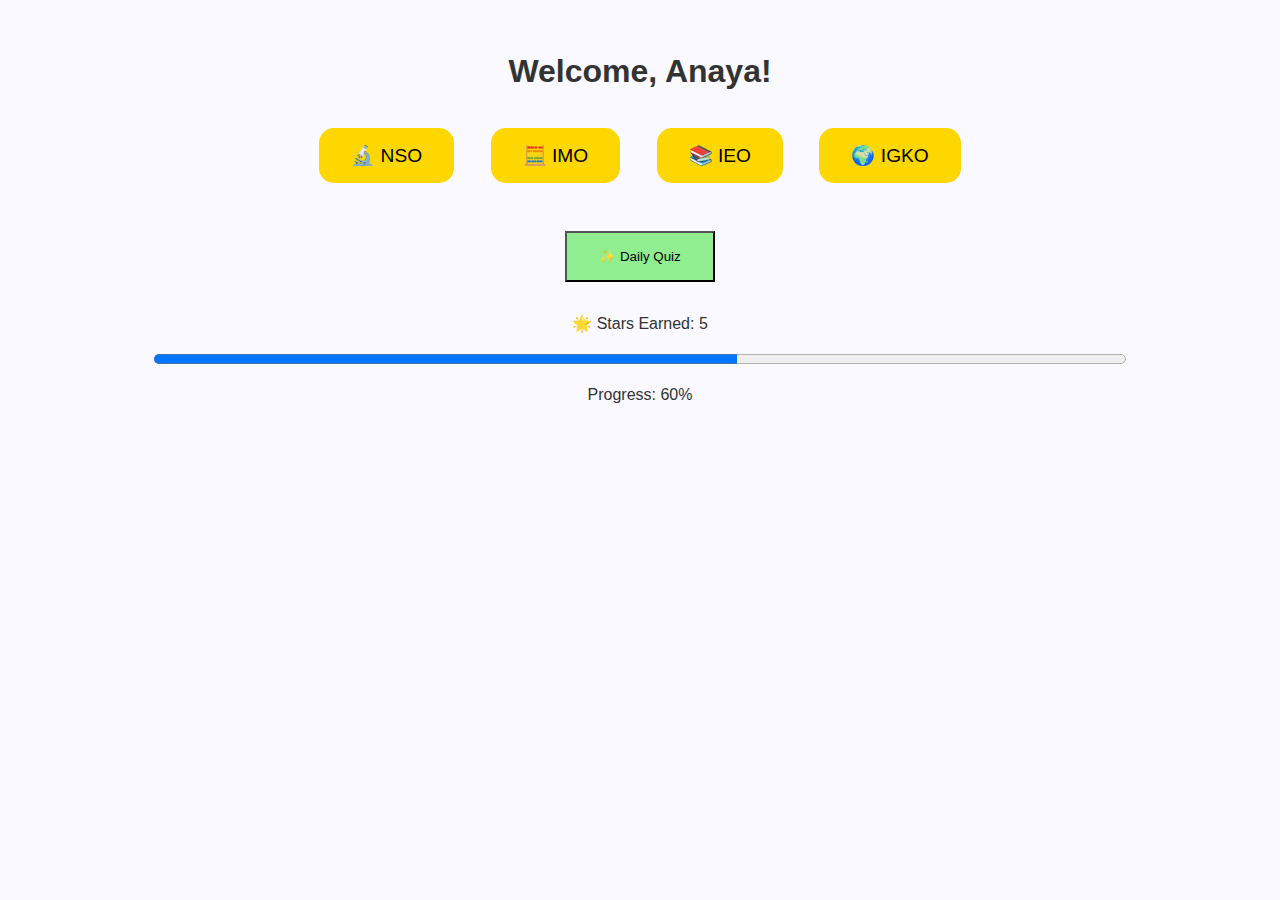
<file: index.html>
<!DOCTYPE html>
<html lang="en">
<head>
  <meta charset="UTF-8" />
  <meta name="viewport" content="width=device-width, initial-scale=1.0"/>
  <title>Olympiad Prep App</title>
  <link rel="stylesheet" href="css/styles.css" />
</head>
<body class="dashboard">
  <div class="container">
    <h1>Welcome, Anaya!</h1>

    <div class="subject-buttons">
      <button onclick="window.location.href='nso.html'">🔬 NSO</button>
      <button onclick="window.location.href='imo.html'">🧮 IMO</button>
      <button onclick="window.location.href='ieo.html'">📚 IEO</button>
      <button onclick="window.location.href='igko.html'">🌍 IGKO</button>
    </div>

    <button class="daily-quiz" onclick="alert('Starting Daily Quiz...')">✨ Daily Quiz</button>

    <div class="reward-section">
      <p>🌟 Stars Earned: <span id="star-count">5</span></p>
      <progress id="progress-bar" value="60" max="100"></progress>
      <p>Progress: 60%</p>
    </div>
  </div>
</body>
</html>
</file>
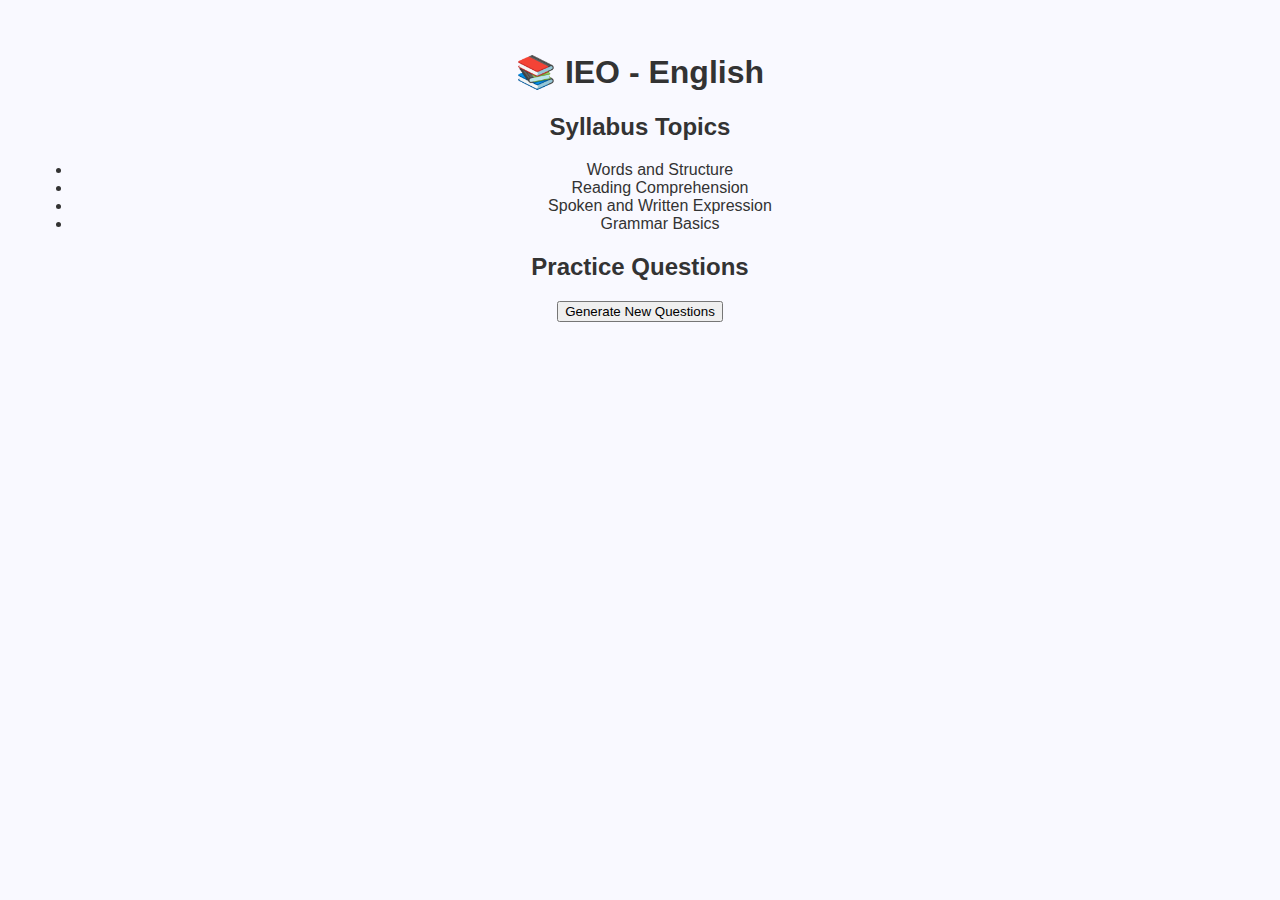
<file: ieo.html>
<!DOCTYPE html>
<html lang="en">
<head>
  <meta charset="UTF-8" />
  <meta name="viewport" content="width=device-width, initial-scale=1.0"/>
  <title>IEO - English</title>
  <link rel="stylesheet" href="../css/styles.css" />
</head>
<body class="subject-page">
  <div class="container">
    <h1>📚 IEO - English</h1>

    <h2>Syllabus Topics</h2>
    <ul>
      <li>Words and Structure</li>
      <li>Reading Comprehension</li>
      <li>Spoken and Written Expression</li>
      <li>Grammar Basics</li>
    </ul>

    <h2>Practice Questions</h2>
    <div id="quiz-container"></div>

    <button onclick="generateQuestions('ieo')">Generate New Questions</button>
  </div>

  <script src="../js/db.js"></script>
</body>
</html>
</file>
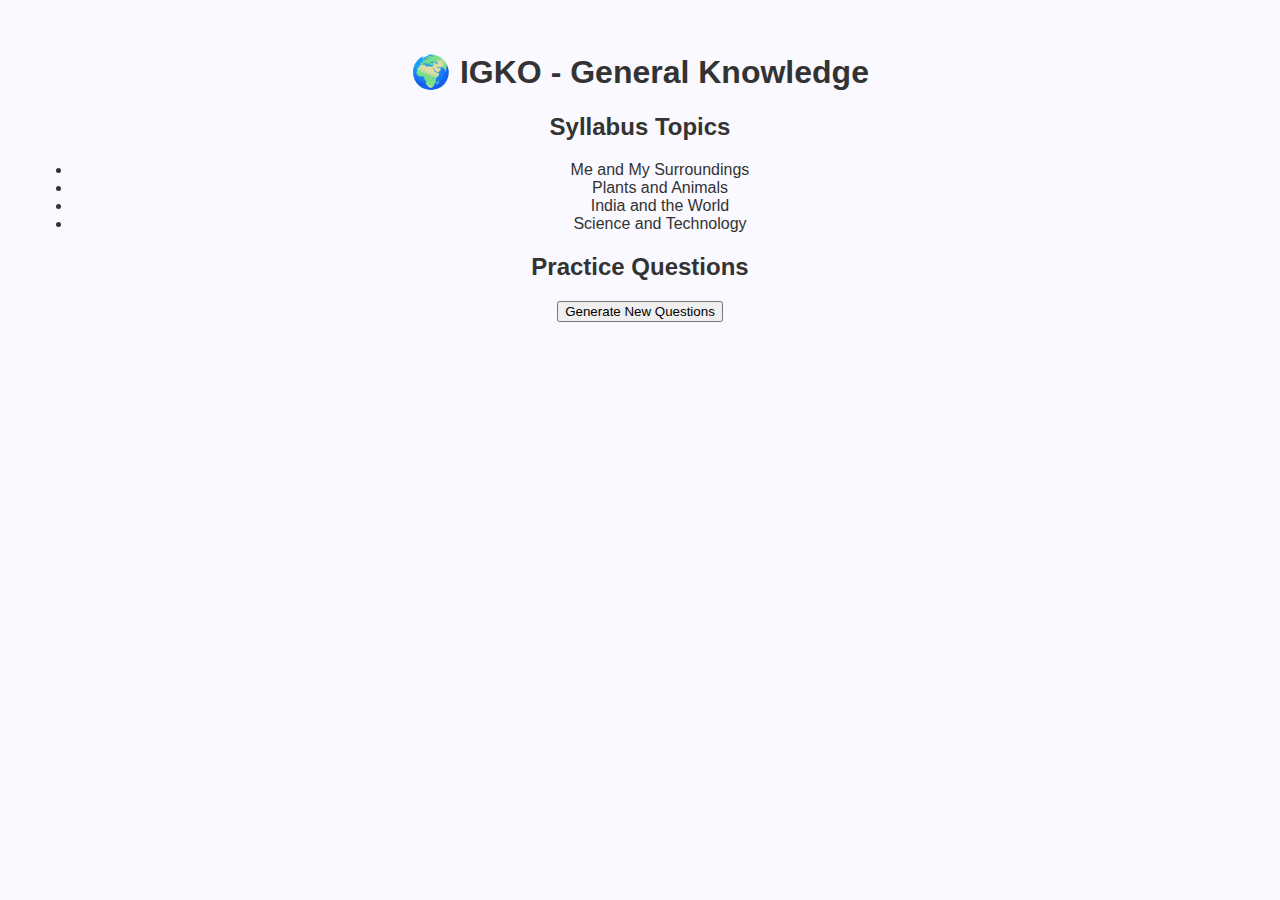
<file: igko.html>
<!DOCTYPE html>
<html lang="en">
<head>
  <meta charset="UTF-8" />
  <meta name="viewport" content="width=device-width, initial-scale=1.0"/>
  <title>IGKO - GK</title>
  <link rel="stylesheet" href="../css/styles.css" />
</head>
<body class="subject-page">
  <div class="container">
    <h1>🌍 IGKO - General Knowledge</h1>

    <h2>Syllabus Topics</h2>
    <ul>
      <li>Me and My Surroundings</li>
      <li>Plants and Animals</li>
      <li>India and the World</li>
      <li>Science and Technology</li>
    </ul>

    <h2>Practice Questions</h2>
    <div id="quiz-container"></div>

    <button onclick="generateQuestions('igko')">Generate New Questions</button>
  </div>

  <script src="../js/db.js"></script>
</body>
</html>
</file>
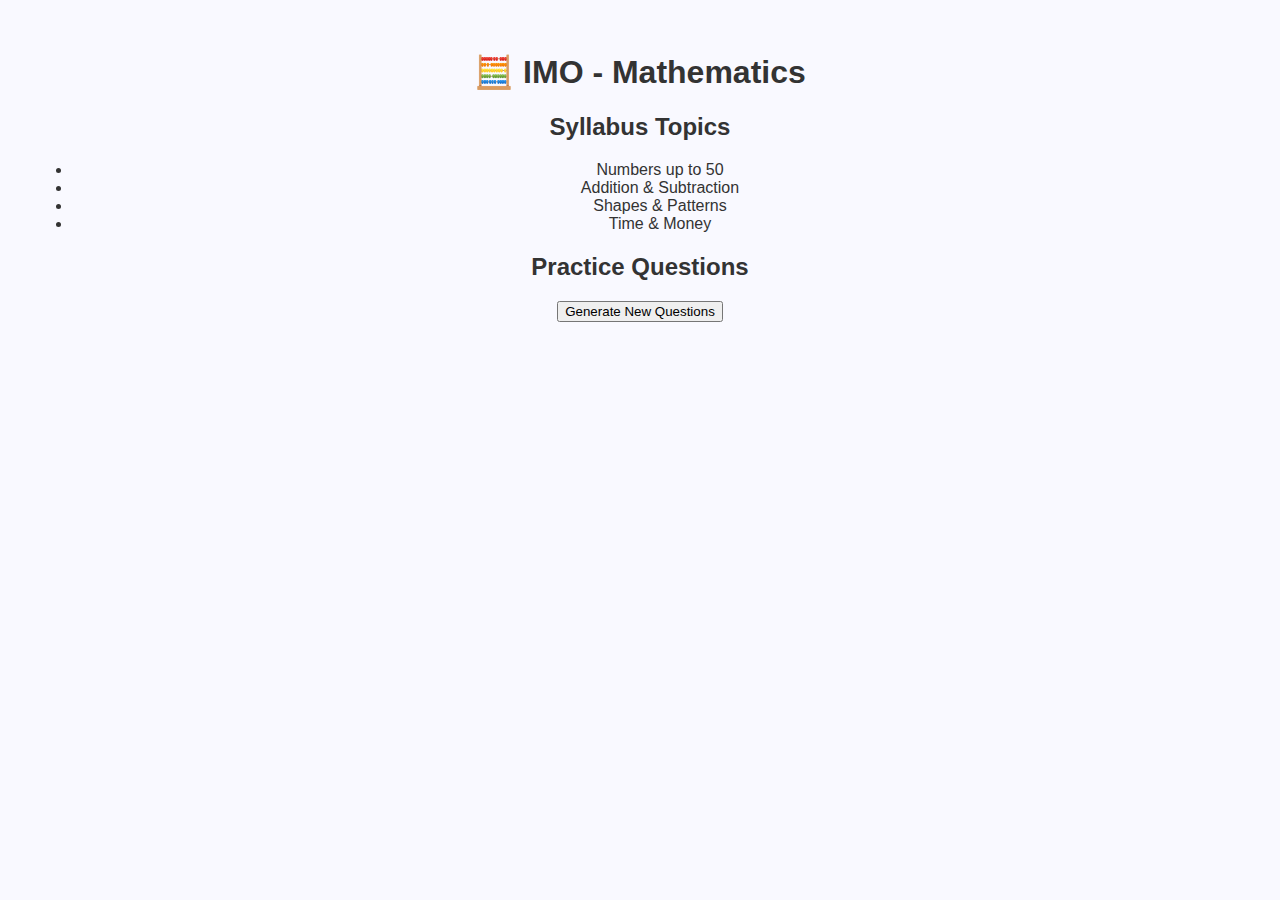
<file: imo.html>
<!DOCTYPE html>
<html lang="en">
<head>
  <meta charset="UTF-8" />
  <meta name="viewport" content="width=device-width, initial-scale=1.0"/>
  <title>IMO - Math</title>
  <link rel="stylesheet" href="../css/styles.css" />
</head>
<body class="subject-page">
  <div class="container">
    <h1>🧮 IMO - Mathematics</h1>

    <h2>Syllabus Topics</h2>
    <ul>
      <li>Numbers up to 50</li>
      <li>Addition & Subtraction</li>
      <li>Shapes & Patterns</li>
      <li>Time & Money</li>
    </ul>

    <h2>Practice Questions</h2>
    <div id="quiz-container"></div>

    <button onclick="generateQuestions('imo')">Generate New Questions</button>
  </div>

  <script src="../js/db.js"></script>
</body>
</html>
</file>
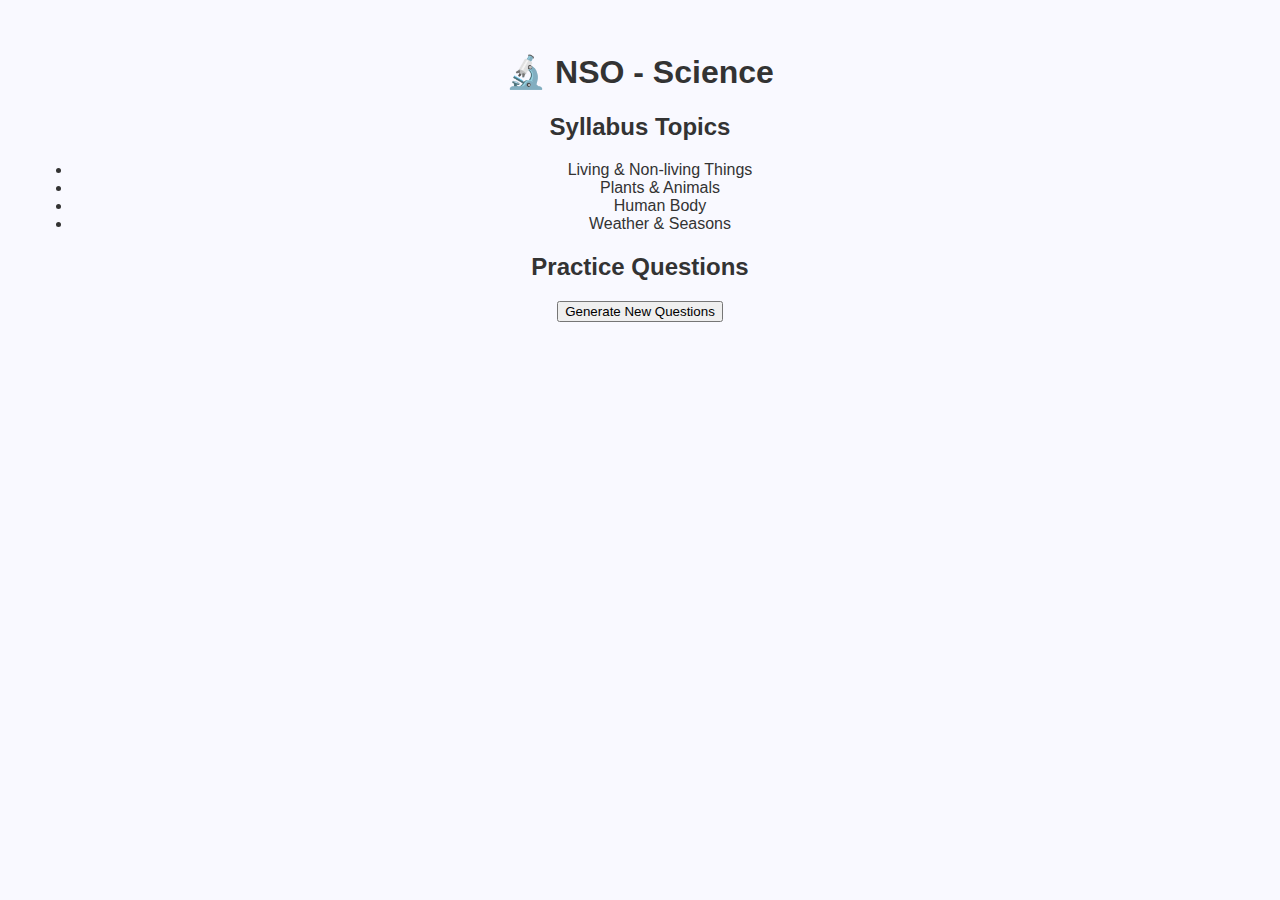
<file: nso.html>
<!DOCTYPE html>
<html lang="en">
<head>
  <meta charset="UTF-8" />
  <meta name="viewport" content="width=device-width, initial-scale=1.0"/>
  <title>NSO - Science</title>
  <link rel="stylesheet" href="../css/styles.css" />
</head>
<body class="subject-page">
  <div class="container">
    <h1>🔬 NSO - Science</h1>

    <h2>Syllabus Topics</h2>
    <ul>
      <li>Living & Non-living Things</li>
      <li>Plants & Animals</li>
      <li>Human Body</li>
      <li>Weather & Seasons</li>
    </ul>

    <h2>Practice Questions</h2>
    <div id="quiz-container"></div>

    <button onclick="generateQuestions('nso')">Generate New Questions</button>
  </div>

  <script src="../js/db.js"></script>
</body>
</html>
</file>
<file: css/styles.css>
body {
  font-family: 'Comic Sans MS', cursive, sans-serif;
  background-color: #f9f9ff;
  color: #333;
  margin: 0;
  padding: 0;
}

.container {
  text-align: center;
  padding: 2rem;
}

.subject-buttons button {
  display: inline-block;
  margin: 1rem;
  padding: 1rem 2rem;
  font-size: 1.2rem;
  border-radius: 15px;
  border: none;
  cursor: pointer;
  background-color: #ffd700;
}

.daily-quiz {
  background-color: #90ee90;
  margin-top: 2rem;
  padding: 1rem 2rem;
}

.reward-section {
  margin-top: 2rem;
}

progress {
  width: 80%;
  height: 20px;
}

.question {
  border: 1px solid #ccc;
  padding: 1rem;
  margin-bottom: 1rem;
  border-radius: 10px;
  background-color: #fff9e6;
}
</file>
